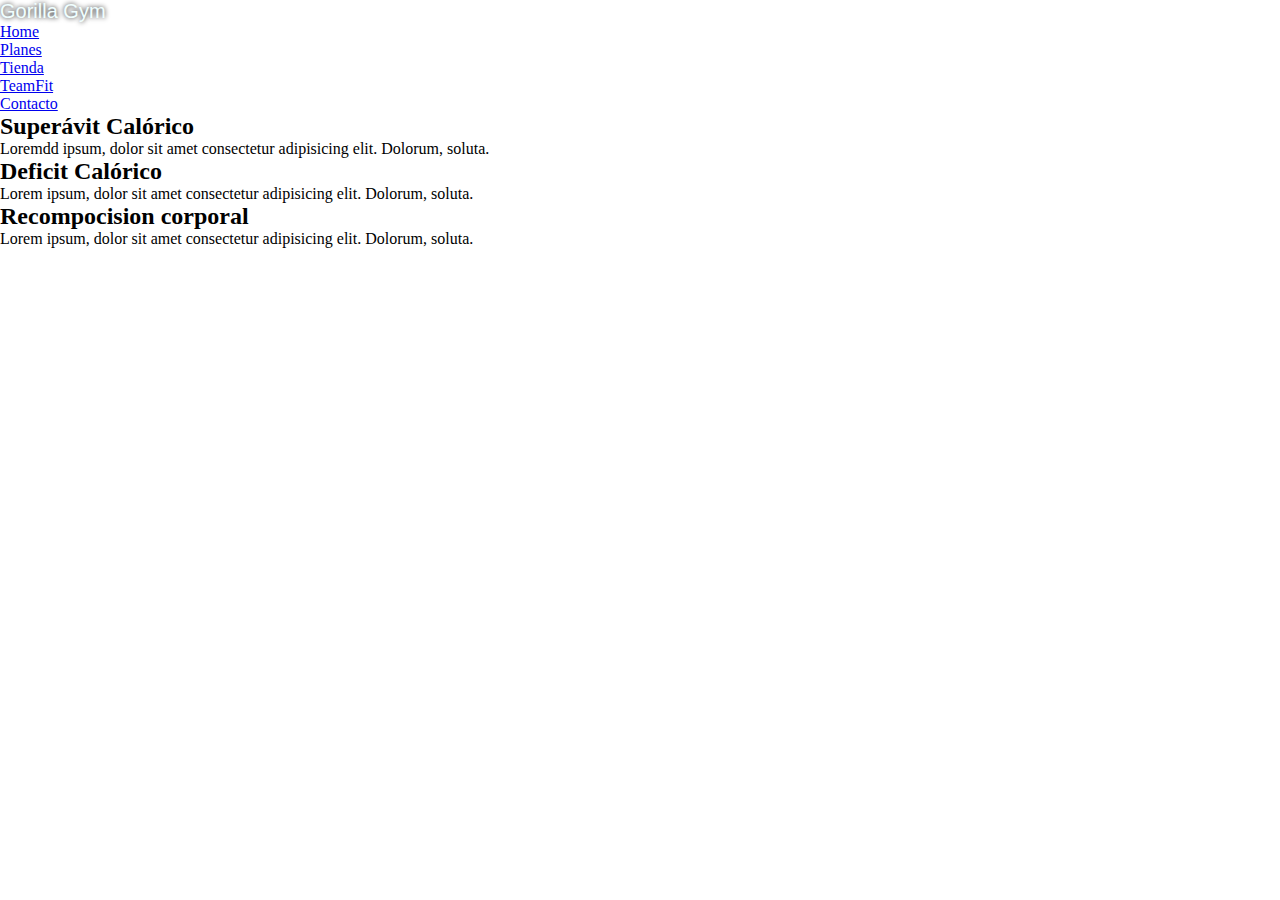
<file: Planes.html>
<!DOCTYPE html>
<html lang="es">

<head>
    <meta charset="UTF-8">
    <meta name="viewport" content="width=device-width, initial-scale=1.0">
    <link rel="stylesheet" href="https://cdnjs.cloudflare.com/ajax/libs/font-awesome/6.4.0/css/all.min.css" integrity="sha512-iecdLmaskl7CVkqkXNQ/ZH/XLlvWZOJyj7Yy7tcenmpD1ypASozpmT/E0iPtmFIB46ZmdtAc9eNBvH0H/ZpiBw==" crossorigin="anonymous" referrerpolicy="no-referrer" />
    <link rel="stylesheet" href="https://cdn.jsdelivr.net/npm/bootstrap@4.6.2/dist/css/bootstrap.min.css" integrity="sha384-xOolHFLEh07PJGoPkLv1IbcEPTNtaed2xpHsD9ESMhqIYd0nLMwNLD69Npy4HI+N" crossorigin="anonymous">
    
    
    <link rel="stylesheet" href="estilos.css">
    <title>Planes</title>

</head>

<body>
    <header>
        <div class="logo">Gorilla <span>Gym</span></div>
        <nav class="navbar">
            <ul>
                <li><a href="./index.html">Home</a></li>
                <li><a href="#">Planes</a></li>
                <li><a href="#">Tienda</a></li>
                <li><a href="#">TeamFit</a></li>
                <li><a href="contactos.html">Contacto</a></li>
            </ul>
        </nav>
    </header>
    
    
    
<div class="container">
    <div class="row"> 
        
        <div class="">
            <h2 >Superávit Calórico </h2>
            <p >Loremdd ipsum, dolor sit amet consectetur adipisicing elit. Dolorum, soluta.</p>
        </div>

        <div  class="" >
            <h2>Deficit Calórico </h2>
            <p>Lorem ipsum, dolor sit amet consectetur adipisicing elit. Dolorum, soluta.</p>
        </div>

        <div class="">
            <h2>Recompocision corporal </h2>
            <p>Lorem ipsum, dolor sit amet consectetur adipisicing elit. Dolorum, soluta.</p>
        </div>
                
    </div>
</div><br><br><br><br>








  <script src="https://cdn.jsdelivr.net/npm/jquery@3.5.1/dist/jquery.slim.min.js" integrity="sha384-DfXdz2htPH0lsSSs5nCTpuj/zy4C+OGpamoFVy38MVBnE+IbbVYUew+OrCXaRkfj" crossorigin="anonymous"></script>
<script src="https://cdn.jsdelivr.net/npm/popper.js@1.16.1/dist/umd/popper.min.js" integrity="sha384-9/reFTGAW83EW2RDu2S0VKaIzap3H66lZH81PoYlFhbGU+6BZp6G7niu735Sk7lN" crossorigin="anonymous"></script>
<script src="https://cdn.jsdelivr.net/npm/bootstrap@4.6.2/dist/js/bootstrap.min.js" integrity="sha384-+sLIOodYLS7CIrQpBjl+C7nPvqq+FbNUBDunl/OZv93DB7Ln/533i8e/mZXLi/P+" crossorigin="anonymous"></script>
</body>

</html>
</file>
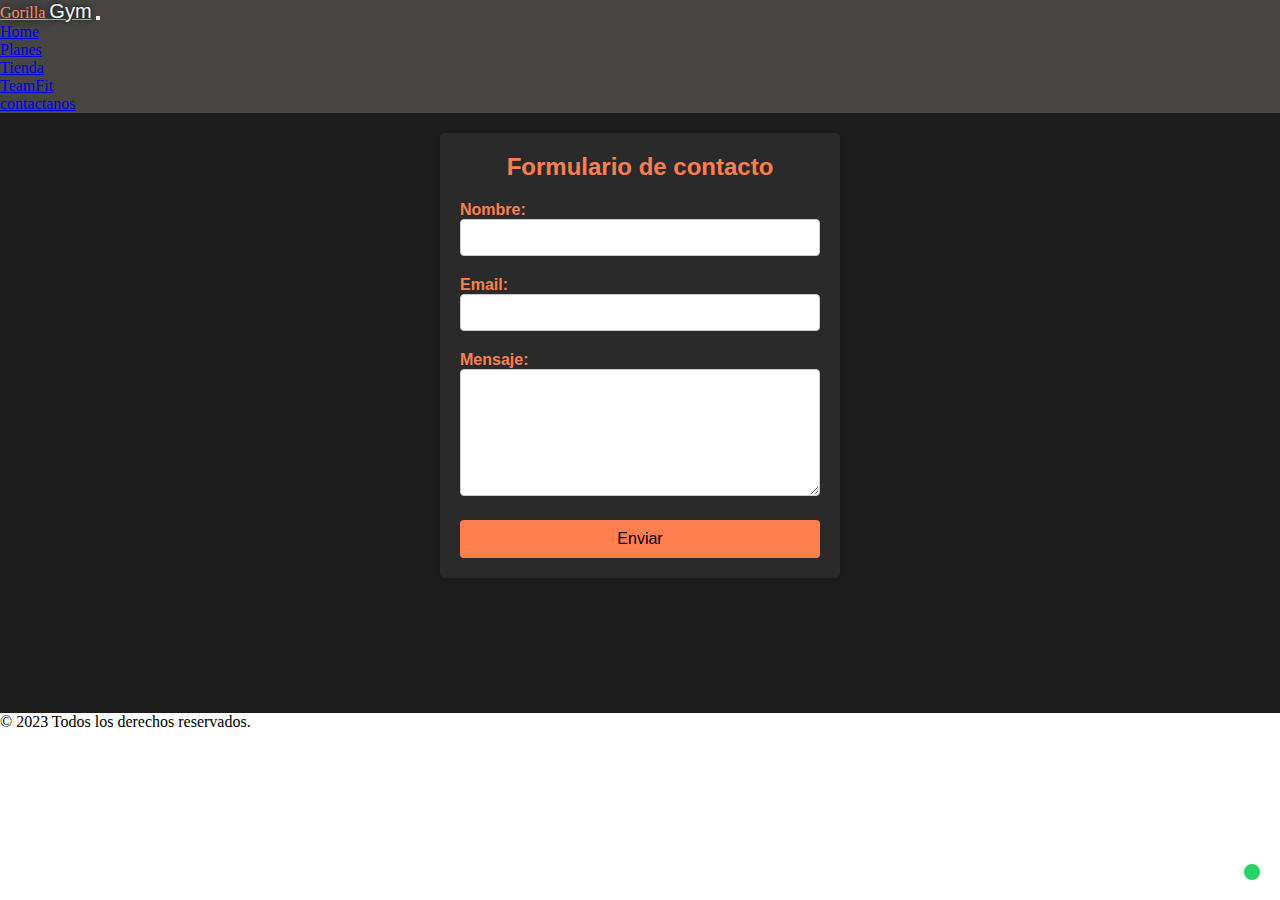
<file: pages/contactos.html>
<!DOCTYPE html>
<html lang="es">

<head>
  <meta charset="UTF-8" />
  <meta name="viewport" content="width=device-width, initial-scale=1.0" />
  <link rel="stylesheet" href="https://cdnjs.cloudflare.com/ajax/libs/font-awesome/6.4.0/css/all.min.css"
    integrity="sha512-iecdLmaskl7CVkqkXNQ/ZH/XLlvWZOJyj7Yy7tcenmpD1ypASozpmT/E0iPtmFIB46ZmdtAc9eNBvH0H/ZpiBw=="
    crossorigin="anonymous" referrerpolicy="no-referrer" />
    <link rel="stylesheet" href="https://cdnjs.cloudflare.com/ajax/libs/font-awesome/6.4.0/css/all.min.css" integrity="sha512-iecdLmaskl7CVkqkXNQ/ZH/XLlvWZOJyj7Yy7tcenmpD1ypASozpmT/E0iPtmFIB46ZmdtAc9eNBvH0H/ZpiBw==" crossorigin="anonymous" referrerpolicy="no-referrer" />
  <title>Contactanos</title>
  <link rel="stylesheet" href="https://cdn.jsdelivr.net/npm/bootstrap@4.6.2/dist/css/bootstrap.min.css" integrity="sha384-xOolHFLEh07PJGoPkLv1IbcEPTNtaed2xpHsD9ESMhqIYd0nLMwNLD69Npy4HI+N" crossorigin="anonymous">
  <link rel="stylesheet" href="..//estilos.css">
  <link rel="shortcut icon" href="../Media/Favicom.png" type="image/x-icon">
  <meta name="descripcion" content="puedes contactarno para adquirir tu plan aqui" >
</head>

<body>
  <header>
    <nav class=" navbar-w navbar navbar-expand-md  navbar-dark ">
       
        <a class="navbar-brand  " style="color: rgb(255, 140, 98); text-shadow: 0 0 10px rgb(3, 3, 3);" href="#">Gorilla <span class="logo">Gym</span></a>
      
        
        <button class="navbar-toggler" type="button" data-toggle="collapse" data-target="#collapsibleNavbar">
          <span class="navbar-toggler-icon"></span>
        </button>
      
        
        <div class=" minavbar collapse navbar-collapse" id="collapsibleNavbar">
          <ul class="navbar-nav">
            <li class="nav-item">
              <a class="nav-link" href="..//index.html">Home</a>
            </li>
            <li class="nav-item">
              <a class="nav-link" href="./planes.html">Planes</a>
            </li>
            <li class="nav-item">
              <a class="nav-link" href="./tienda.html">Tienda</a>
            </li>
            <li class="nav-item">
                <a class="nav-link" href="./teamfit.html">TeamFit</a>
              </li>
              <li class="nav-item">
                <a class="nav-link" href="#">contactanos</a>
              </li>
          </ul>
        </div>
      </nav>
</header>
  

<div class="contactosbody">
    <div class="container-c">
      <h2 style="text-align: center; margin-bottom: 20px; color: coral">
        Formulario de contacto
      </h2>
      <form>
        <div class="form-group-c">
          <label for="nombre">Nombre:</label>
          <input type="text" id="nombre" name="nombre" required />
        </div>
        <div class="form-group-c">
          <label for="email">Email:</label>
          <input type="email" id="email" name="email" required />
        </div>
        <div class="form-group-c">
          <label for="mensaje">Mensaje:</label>
          <textarea id="mensaje" name="mensaje" rows="7" required></textarea>
        </div>
        <button type="submit" class="btn-c">Enviar</button>
      </form>
    </div>
  </div>
  <a href="#" class="whatsapp-button">
    <i class="fa-brands fa-whatsapp"></i>
  </a>

  <footer class="footer">
    <div class="container">
      <div class="row">
        
        <div class="col-md-6 empre">
          <p>&copy; 2023 Todos los derechos reservados.</p>
        </div>
        <div class="col-md-6 empre">
          <ul class="list-inline text-md-end">
           
            <li class="list-inline-item"><a href="#"><i class="fa-brands fa-instagram"></i></a></li>

            <li class="list-inline-item">
              <a href="#">
              <i class="fa-brands fa-whatsapp"></i>
            </a>
          </li>

            <li class="list-inline-item "><a href="#" style="color: white;">Servicios</a></li>
            <li class="list-inline-item"><a href="#" style="color: white;">Contacto</a></li>
          </ul>
        </div>
      </div>
    </div>
  </footer>






  <script src="https://cdn.jsdelivr.net/npm/jquery@3.5.1/dist/jquery.slim.min.js" integrity="sha384-DfXdz2htPH0lsSSs5nCTpuj/zy4C+OGpamoFVy38MVBnE+IbbVYUew+OrCXaRkfj" crossorigin="anonymous"></script>
  <script src="https://cdn.jsdelivr.net/npm/popper.js@1.16.1/dist/umd/popper.min.js" integrity="sha384-9/reFTGAW83EW2RDu2S0VKaIzap3H66lZH81PoYlFhbGU+6BZp6G7niu735Sk7lN" crossorigin="anonymous"></script>
  <script src="https://cdn.jsdelivr.net/npm/bootstrap@4.6.2/dist/js/bootstrap.min.js" integrity="sha384-+sLIOodYLS7CIrQpBjl+C7nPvqq+FbNUBDunl/OZv93DB7Ln/533i8e/mZXLi/P+" crossorigin="anonymous"></script>


</body>

</html>
</file>
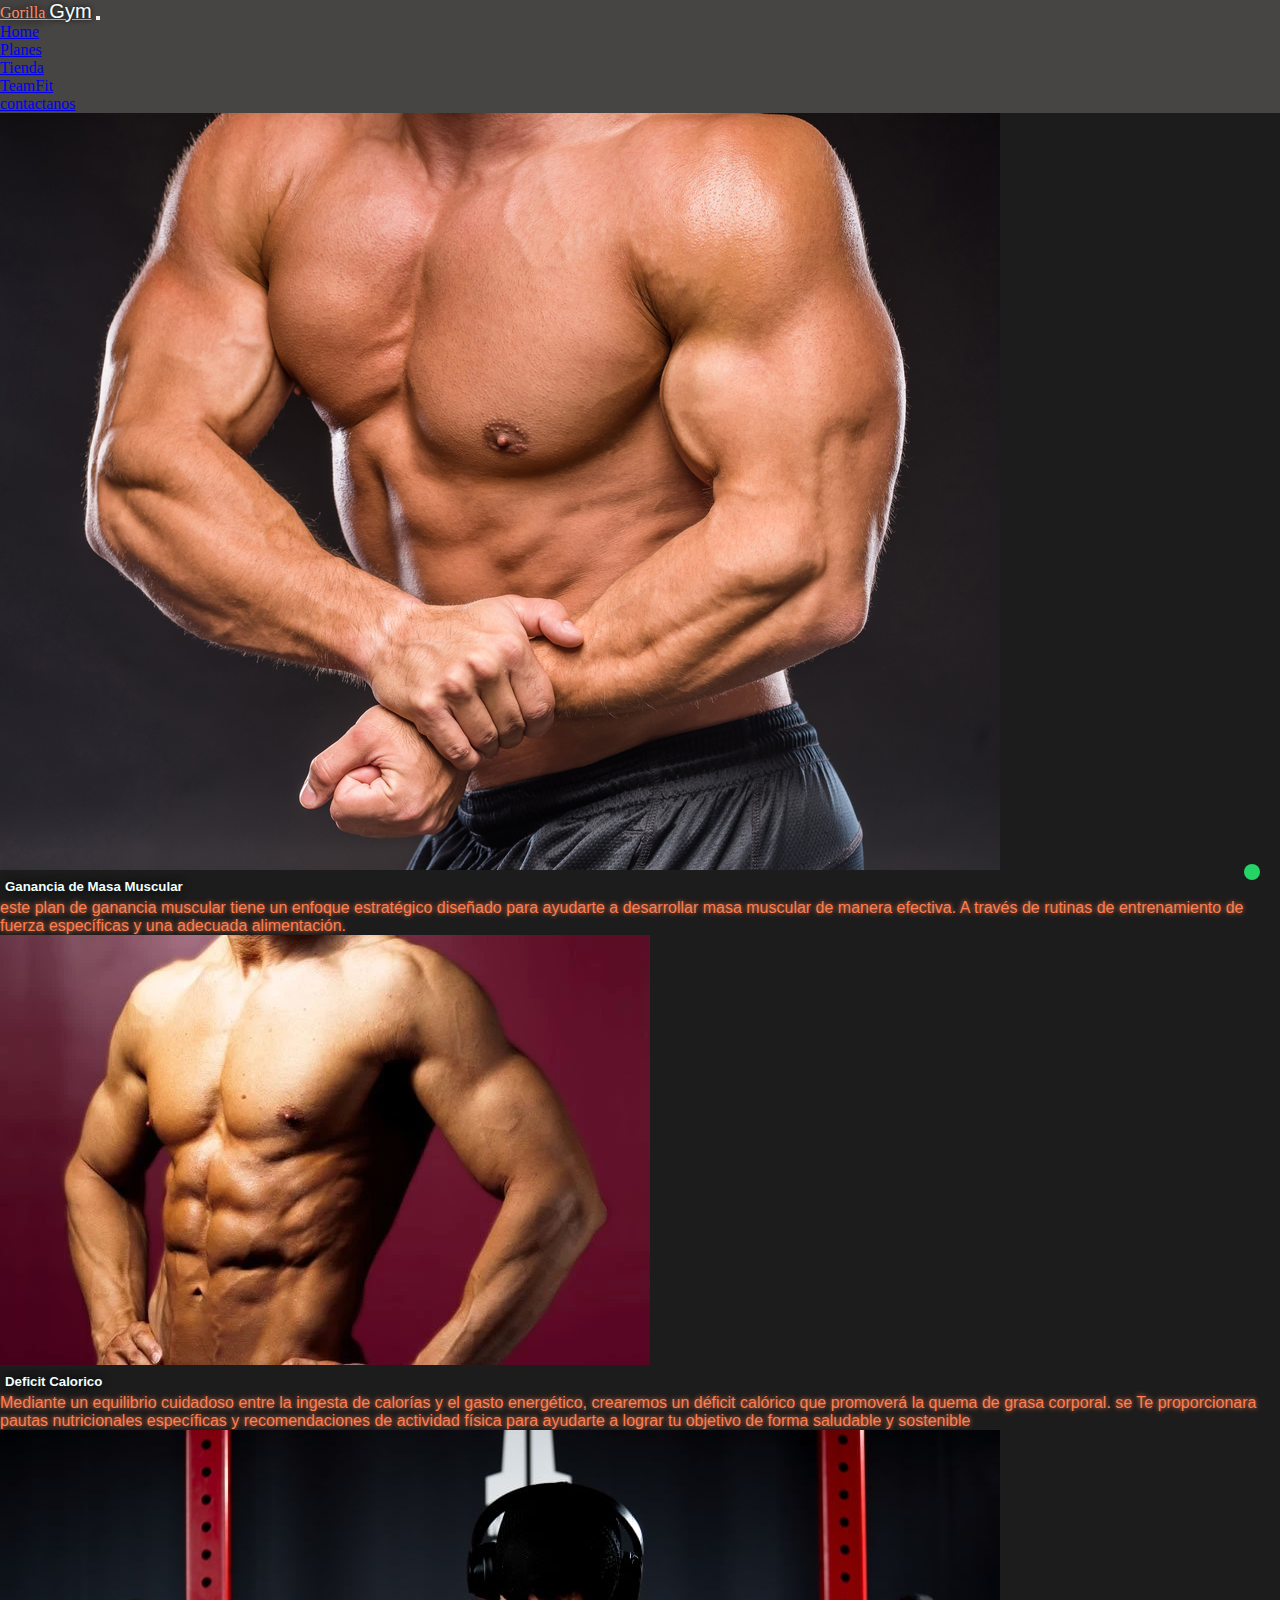
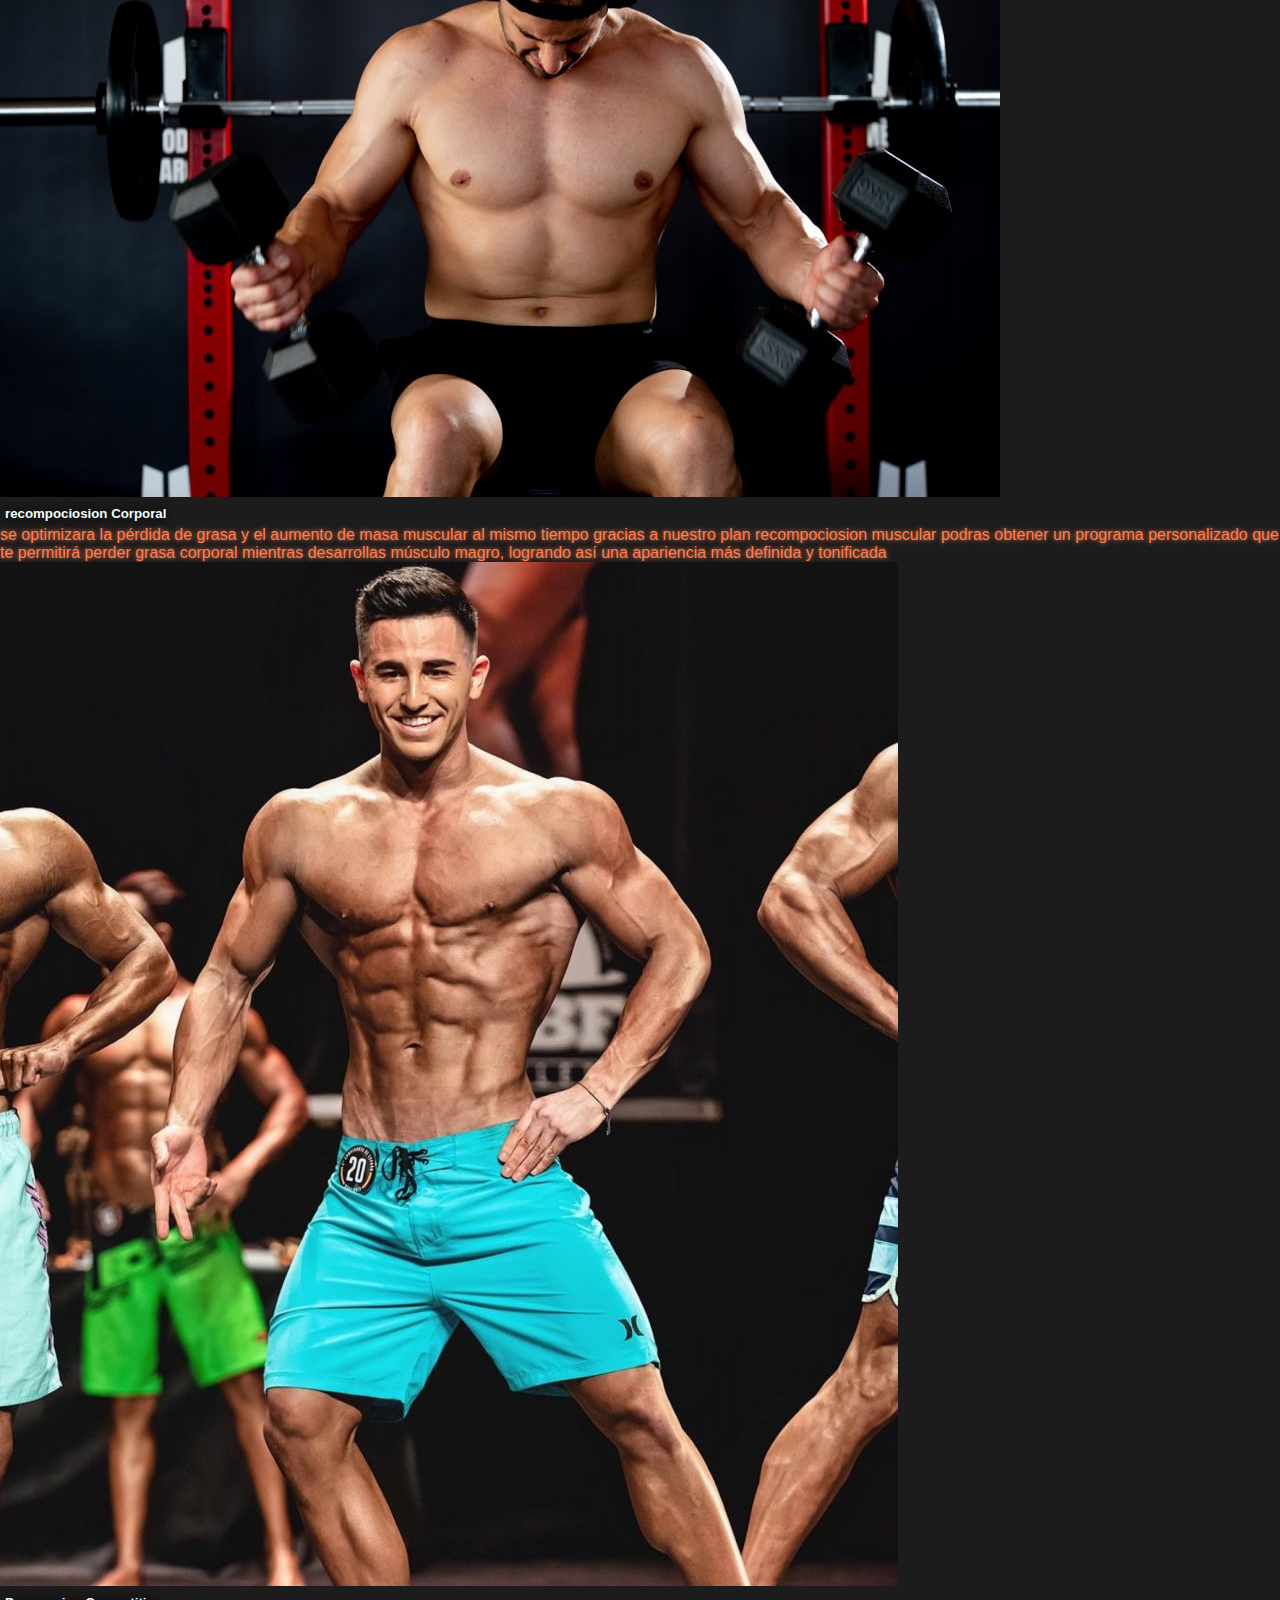
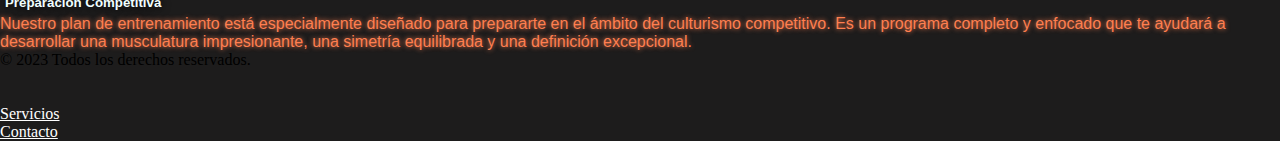
<file: pages/Planes.html>
<!DOCTYPE html>
<html lang="en">
<head>
    <meta charset="UTF-8">
    <meta name="viewport" content="width=device-width, initial-scale=1.0">
    <link rel="stylesheet" href="..//estilos.css">
    <link rel="stylesheet" href="https://cdn.jsdelivr.net/npm/bootstrap@4.6.2/dist/css/bootstrap.min.css" integrity="sha384-xOolHFLEh07PJGoPkLv1IbcEPTNtaed2xpHsD9ESMhqIYd0nLMwNLD69Npy4HI+N" crossorigin="anonymous">
    <link rel="stylesheet" href="https://cdnjs.cloudflare.com/ajax/libs/font-awesome/6.4.0/css/all.min.css" integrity="sha512-iecdLmaskl7CVkqkXNQ/ZH/XLlvWZOJyj7Yy7tcenmpD1ypASozpmT/E0iPtmFIB46ZmdtAc9eNBvH0H/ZpiBw==" crossorigin="anonymous" referrerpolicy="no-referrer" />
    <link rel="shortcut icon" href="../Media/Favicom.png" type="image/x-icon">

  <meta name="descricion" content="Planes diseñados para cada persona que adquiera el suyo,se lograra un gran cambio en tu vida ">
    
    <title>Los Mejores Planes Fit</title>
</head>
  


<body class="body-h" >
  <header>
    <nav class=" navbar-w navbar navbar-expand-md  navbar-dark ">
       
        <a class="navbar-brand  " style="color: rgb(255, 140, 98); text-shadow: 0 0 10px rgb(3, 3, 3);" href="#">Gorilla <span class="logo">Gym</span></a>
      
        
        <button class="navbar-toggler" type="button" data-toggle="collapse" data-target="#collapsibleNavbar">
          <span class="navbar-toggler-icon"></span>
        </button>
      
        
        <div class=" minavbar collapse navbar-collapse" id="collapsibleNavbar">
          <ul class="navbar-nav">
            <li class="nav-item">
              <a class="nav-link" href="..//index.html">Home</a>
            </li>
            <li class="nav-item">
              <a class="nav-link" href="#">Planes</a>
            </li>
            <li class="nav-item">
              <a class="nav-link" href="./Tienda.html">Tienda</a>
            </li>
            <li class="nav-item">
                <a class="nav-link " href="./teamfit.html">TeamFit</a>
              </li>
              <li class="nav-item">
                <a class="nav-link" href="..//pages/contactos.html">contactanos</a>
              </li>
          </ul>
        </div>
      </nav>
</header>
        
        
        <div class="  row row-cols-1 row-cols-md-2 container-fluid">
            <div class="col mb-4">
              <div class="card">
                <img src="../Media/masa.jpg" class="" alt="Plan Ganancia muscular">
                <div class="bodyplanes planes">
                  <h5 class="card-title subtitulos resalt">Ganancia de Masa Muscular</h5>
                  <p class="card-text texto">este plan de ganancia muscular tiene un enfoque estratégico diseñado para ayudarte a desarrollar masa muscular de manera efectiva. A través de rutinas de entrenamiento 
                    de fuerza específicas y una adecuada alimentación.</p>
                </div>
              </div>
            
            </div>
            
            <div class="col mb-4">
              <div class="card">
                <img src="../Media/defi.webp" class="card-img-top" alt="Planes Para deficit calorico">
                <div class="card-body planes ">
                  <h5 class="card-title subtitulos resalt">Deficit Calorico </h5>
                  <p class="card-text texto ">Mediante un equilibrio cuidadoso entre la ingesta de calorías y el gasto energético, 
                    crearemos un déficit calórico que promoverá la quema de grasa corporal. 
                     se Te proporcionara pautas nutricionales específicas y recomendaciones de actividad 
                    física para ayudarte a lograr tu objetivo de forma saludable y sostenible</p>
                </div>
              </div>
            </div>
            <div class="col mb-4">
              <div class="card">
                <img src="../Media/recom.jpg" class="card-img-top" alt="Planes para recomposicion corporal">
                <div class="card-body planes">
                  <h5 class="card-title subtitulos resalt">recompociosion Corporal</h5>
                  <p class="card-text texto  ">se optimizara la pérdida de grasa y el aumento de masa muscular al mismo tiempo gracias a nuestro plan
                    recompociosion muscular podras obtener un programa personalizado que te permitirá perder grasa corporal 
                    mientras desarrollas músculo magro, logrando así una apariencia más definida y 
                    tonificada</p>
                </div>
              </div>
            </div>
            <div class="col mb-4">
              <div class="card">
                <img src="../Media/paco-898x1024.jpeg" class="card-img-top" alt="planes para preparaciones competitivas">
                <div class="card-body planes ">
                  <h5 class=" subtitulos card-title resalt ">Preparacion Competitiva </h5>
                  <p class="card-text texto ">Nuestro plan de entrenamiento está especialmente diseñado para prepararte en el ámbito del culturismo competitivo. Es un programa completo y enfocado que te ayudará a desarrollar una musculatura impresionante, una simetría equilibrada y una definición excepcional.</p>
                </div>
              </div>
            </div>
          </div>

          <footer class="footer">
            <div class="container">
              <div class="row">
                
                <div class="col-md-6 empre">
                  <p>&copy; 2023 Todos los derechos reservados.</p>
                </div>
                <div class="col-md-6 empre">
                  <ul class="list-inline text-md-end">
                   
                    <li class="list-inline-item"><a href="#"><i class="fa-brands fa-instagram"></i></a></li>
      
                    <li class="list-inline-item">
                      <a href="#">
                      <i class="fa-brands fa-whatsapp"></i>
                    </a>
                  </li>
      
                    <li class="list-inline-item "><a href="#" style="color: white;">Servicios</a></li>
                    <li class="list-inline-item"><a href="./contactos.html" style="color: white;">Contacto</a></li>
                  </ul>
                </div>
              </div>
            </div>
          </footer>
          <a href="#" class="whatsapp-button">
            <i class="fa-brands fa-whatsapp"></i>







    <script src="https://cdn.jsdelivr.net/npm/jquery@3.5.1/dist/jquery.slim.min.js" integrity="sha384-DfXdz2htPH0lsSSs5nCTpuj/zy4C+OGpamoFVy38MVBnE+IbbVYUew+OrCXaRkfj" crossorigin="anonymous"></script>
<script src="https://cdn.jsdelivr.net/npm/popper.js@1.16.1/dist/umd/popper.min.js" integrity="sha384-9/reFTGAW83EW2RDu2S0VKaIzap3H66lZH81PoYlFhbGU+6BZp6G7niu735Sk7lN" crossorigin="anonymous"></script>
<script src="https://cdn.jsdelivr.net/npm/bootstrap@4.6.2/dist/js/bootstrap.min.js" integrity="sha384-+sLIOodYLS7CIrQpBjl+C7nPvqq+FbNUBDunl/OZv93DB7Ln/533i8e/mZXLi/P+" crossorigin="anonymous"></script>



</body>
</html>
</file>
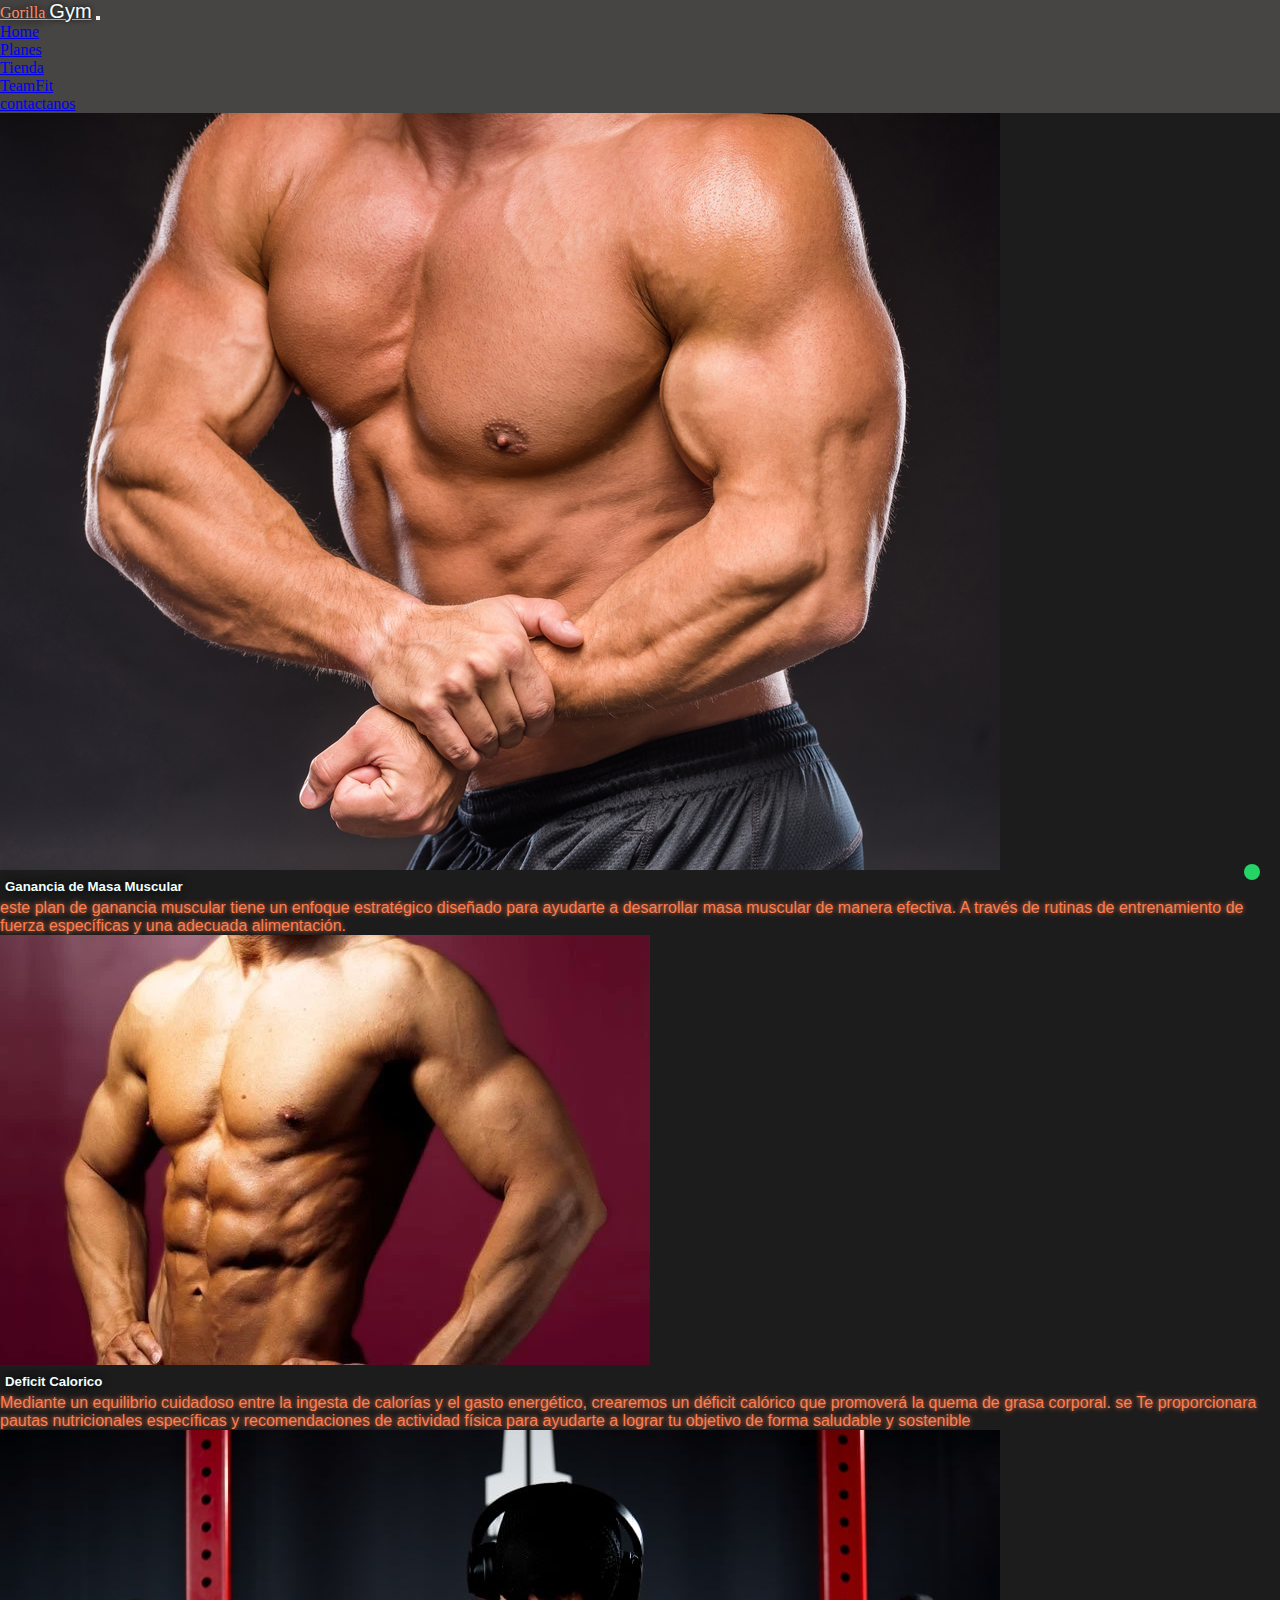
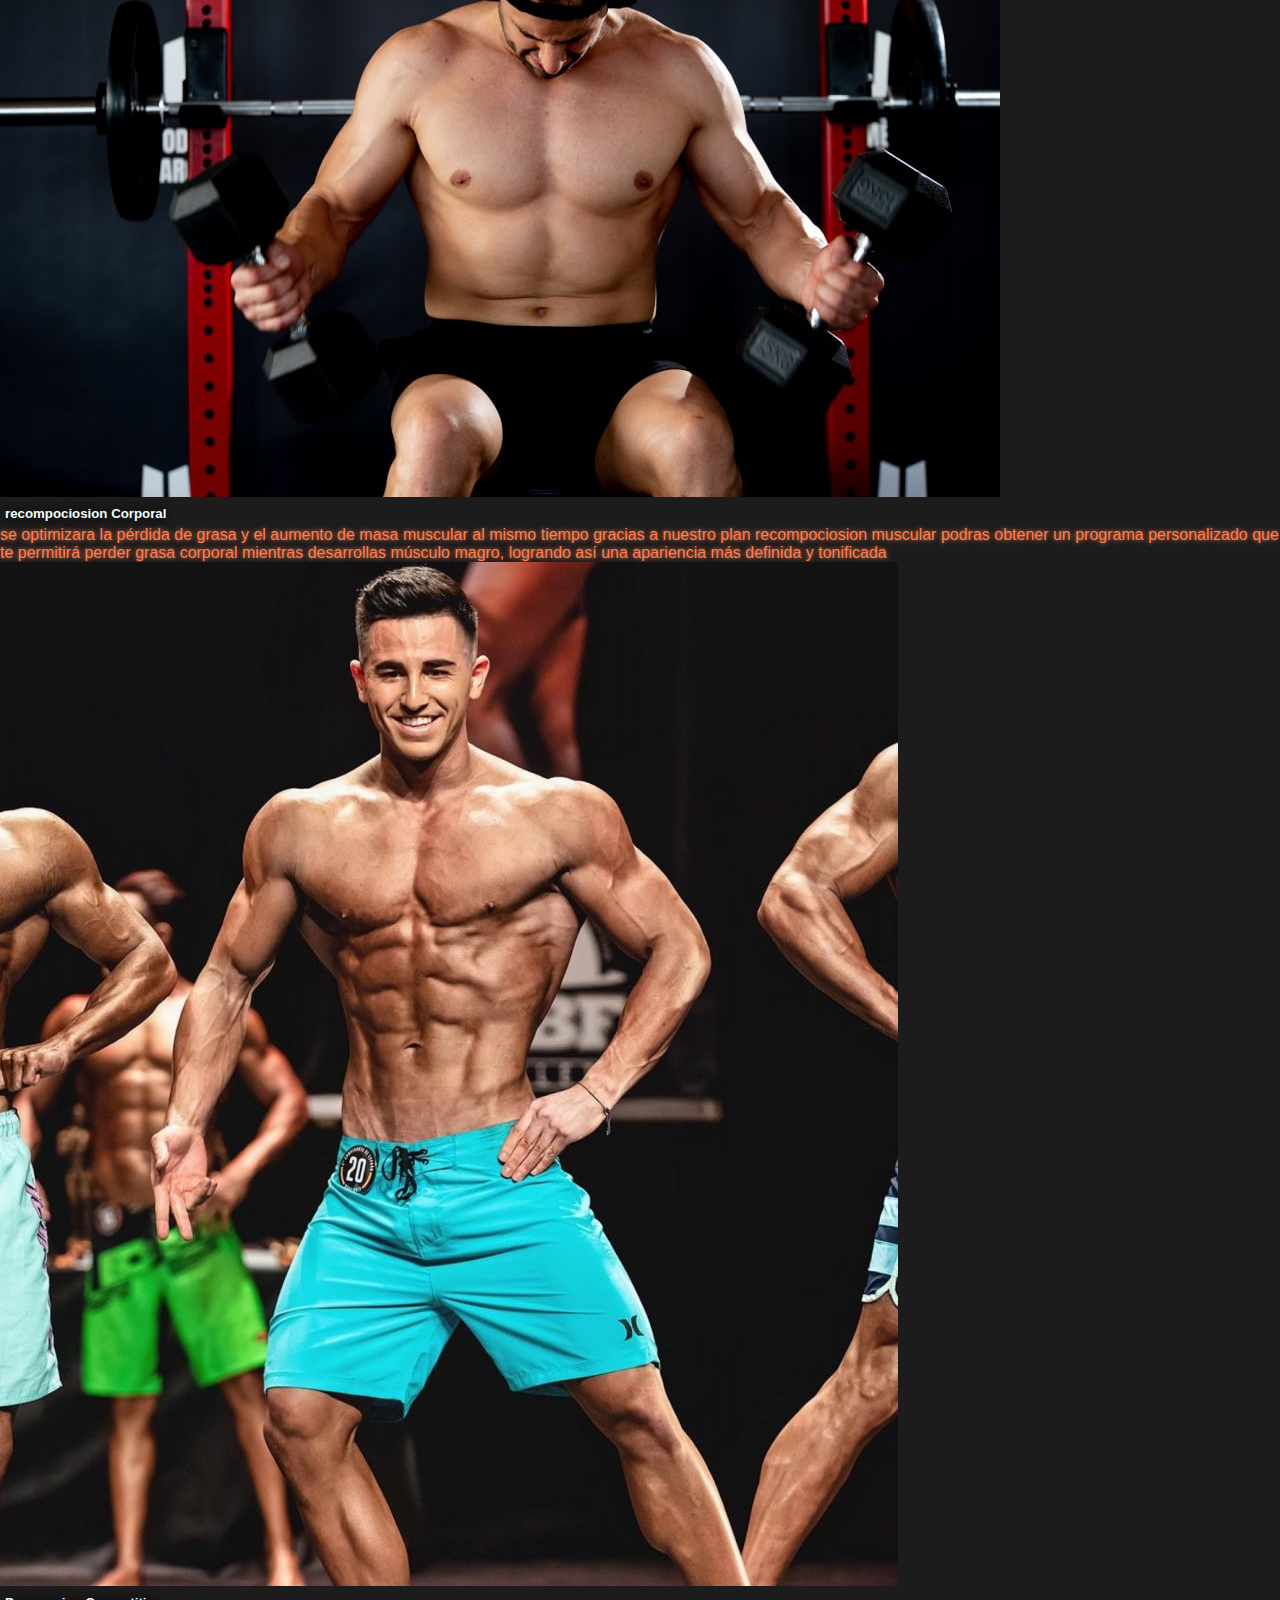
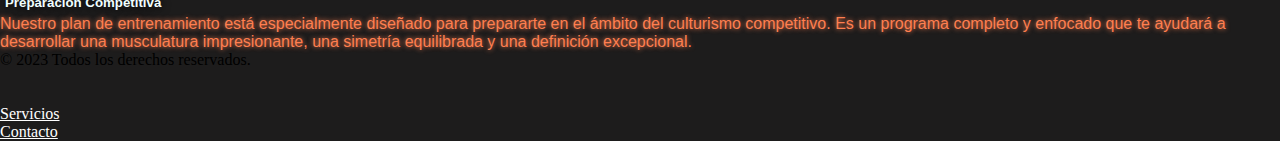
<file: pages/planes.html>
<!DOCTYPE html>
<html lang="en">
<head>
    <meta charset="UTF-8">
    <meta name="viewport" content="width=device-width, initial-scale=1.0">
    <link rel="stylesheet" href="..//estilos.css">
    <link rel="stylesheet" href="https://cdn.jsdelivr.net/npm/bootstrap@4.6.2/dist/css/bootstrap.min.css" integrity="sha384-xOolHFLEh07PJGoPkLv1IbcEPTNtaed2xpHsD9ESMhqIYd0nLMwNLD69Npy4HI+N" crossorigin="anonymous">
    <link rel="stylesheet" href="https://cdnjs.cloudflare.com/ajax/libs/font-awesome/6.4.0/css/all.min.css" integrity="sha512-iecdLmaskl7CVkqkXNQ/ZH/XLlvWZOJyj7Yy7tcenmpD1ypASozpmT/E0iPtmFIB46ZmdtAc9eNBvH0H/ZpiBw==" crossorigin="anonymous" referrerpolicy="no-referrer" />
    <link rel="shortcut icon" href="../Media/Favicom.png" type="image/x-icon">

  <meta name="descricion" content="Planes diseñados para cada persona que adquiera el suyo,se lograra un gran cambio en tu vida ">
    
    <title>Los Mejores Planes Fit</title>
</head>
  


<body class="body-h" >
  <header>
    <nav class=" navbar-w navbar navbar-expand-md  navbar-dark ">
       
        <a class="navbar-brand  " style="color: rgb(255, 140, 98); text-shadow: 0 0 10px rgb(3, 3, 3);" href="#">Gorilla <span class="logo">Gym</span></a>
      
        
        <button class="navbar-toggler" type="button" data-toggle="collapse" data-target="#collapsibleNavbar">
          <span class="navbar-toggler-icon"></span>
        </button>
      
        
        <div class=" minavbar collapse navbar-collapse" id="collapsibleNavbar">
          <ul class="navbar-nav">
            <li class="nav-item">
              <a class="nav-link" href="..//index.html">Home</a>
            </li>
            <li class="nav-item">
              <a class="nav-link" href="#">Planes</a>
            </li>
            <li class="nav-item">
              <a class="nav-link" href="./Tienda.html">Tienda</a>
            </li>
            <li class="nav-item">
                <a class="nav-link " href="./teamfit.html">TeamFit</a>
              </li>
              <li class="nav-item">
                <a class="nav-link" href="..//pages/contactos.html">contactanos</a>
              </li>
          </ul>
        </div>
      </nav>
</header>
        
        
        <div class="  row row-cols-1 row-cols-md-2 container-fluid">
            <div class="col mb-4">
              <div class="card">
                <img src="../Media/masa.jpg" class="" alt="Plan Ganancia muscular">
                <div class="bodyplanes planes">
                  <h5 class="card-title subtitulos resalt">Ganancia de Masa Muscular</h5>
                  <p class="card-text texto">este plan de ganancia muscular tiene un enfoque estratégico diseñado para ayudarte a desarrollar masa muscular de manera efectiva. A través de rutinas de entrenamiento 
                    de fuerza específicas y una adecuada alimentación.</p>
                </div>
              </div>
            
            </div>
            
            <div class="col mb-4">
              <div class="card">
                <img src="../Media/defi.webp" class="card-img-top" alt="Planes Para deficit calorico">
                <div class="card-body planes ">
                  <h5 class="card-title subtitulos resalt">Deficit Calorico </h5>
                  <p class="card-text texto ">Mediante un equilibrio cuidadoso entre la ingesta de calorías y el gasto energético, 
                    crearemos un déficit calórico que promoverá la quema de grasa corporal. 
                     se Te proporcionara pautas nutricionales específicas y recomendaciones de actividad 
                    física para ayudarte a lograr tu objetivo de forma saludable y sostenible</p>
                </div>
              </div>
            </div>
            <div class="col mb-4">
              <div class="card">
                <img src="../Media/recom.jpg" class="card-img-top" alt="Planes para recomposicion corporal">
                <div class="card-body planes">
                  <h5 class="card-title subtitulos resalt">recompociosion Corporal</h5>
                  <p class="card-text texto  ">se optimizara la pérdida de grasa y el aumento de masa muscular al mismo tiempo gracias a nuestro plan
                    recompociosion muscular podras obtener un programa personalizado que te permitirá perder grasa corporal 
                    mientras desarrollas músculo magro, logrando así una apariencia más definida y 
                    tonificada</p>
                </div>
              </div>
            </div>
            <div class="col mb-4">
              <div class="card">
                <img src="../Media/paco-898x1024.jpeg" class="card-img-top" alt="planes para preparaciones competitivas">
                <div class="card-body planes ">
                  <h5 class=" subtitulos card-title resalt ">Preparacion Competitiva </h5>
                  <p class="card-text texto ">Nuestro plan de entrenamiento está especialmente diseñado para prepararte en el ámbito del culturismo competitivo. Es un programa completo y enfocado que te ayudará a desarrollar una musculatura impresionante, una simetría equilibrada y una definición excepcional.</p>
                </div>
              </div>
            </div>
          </div>

          <footer class="footer">
            <div class="container">
              <div class="row">
                
                <div class="col-md-6 empre">
                  <p>&copy; 2023 Todos los derechos reservados.</p>
                </div>
                <div class="col-md-6 empre">
                  <ul class="list-inline text-md-end">
                   
                    <li class="list-inline-item"><a href="#"><i class="fa-brands fa-instagram"></i></a></li>
      
                    <li class="list-inline-item">
                      <a href="#">
                      <i class="fa-brands fa-whatsapp"></i>
                    </a>
                  </li>
      
                    <li class="list-inline-item "><a href="#" style="color: white;">Servicios</a></li>
                    <li class="list-inline-item"><a href="./contactos.html" style="color: white;">Contacto</a></li>
                  </ul>
                </div>
              </div>
            </div>
          </footer>
          <a href="#" class="whatsapp-button">
            <i class="fa-brands fa-whatsapp"></i>







    <script src="https://cdn.jsdelivr.net/npm/jquery@3.5.1/dist/jquery.slim.min.js" integrity="sha384-DfXdz2htPH0lsSSs5nCTpuj/zy4C+OGpamoFVy38MVBnE+IbbVYUew+OrCXaRkfj" crossorigin="anonymous"></script>
<script src="https://cdn.jsdelivr.net/npm/popper.js@1.16.1/dist/umd/popper.min.js" integrity="sha384-9/reFTGAW83EW2RDu2S0VKaIzap3H66lZH81PoYlFhbGU+6BZp6G7niu735Sk7lN" crossorigin="anonymous"></script>
<script src="https://cdn.jsdelivr.net/npm/bootstrap@4.6.2/dist/js/bootstrap.min.js" integrity="sha384-+sLIOodYLS7CIrQpBjl+C7nPvqq+FbNUBDunl/OZv93DB7Ln/533i8e/mZXLi/P+" crossorigin="anonymous"></script>



</body>
</html>
</file>
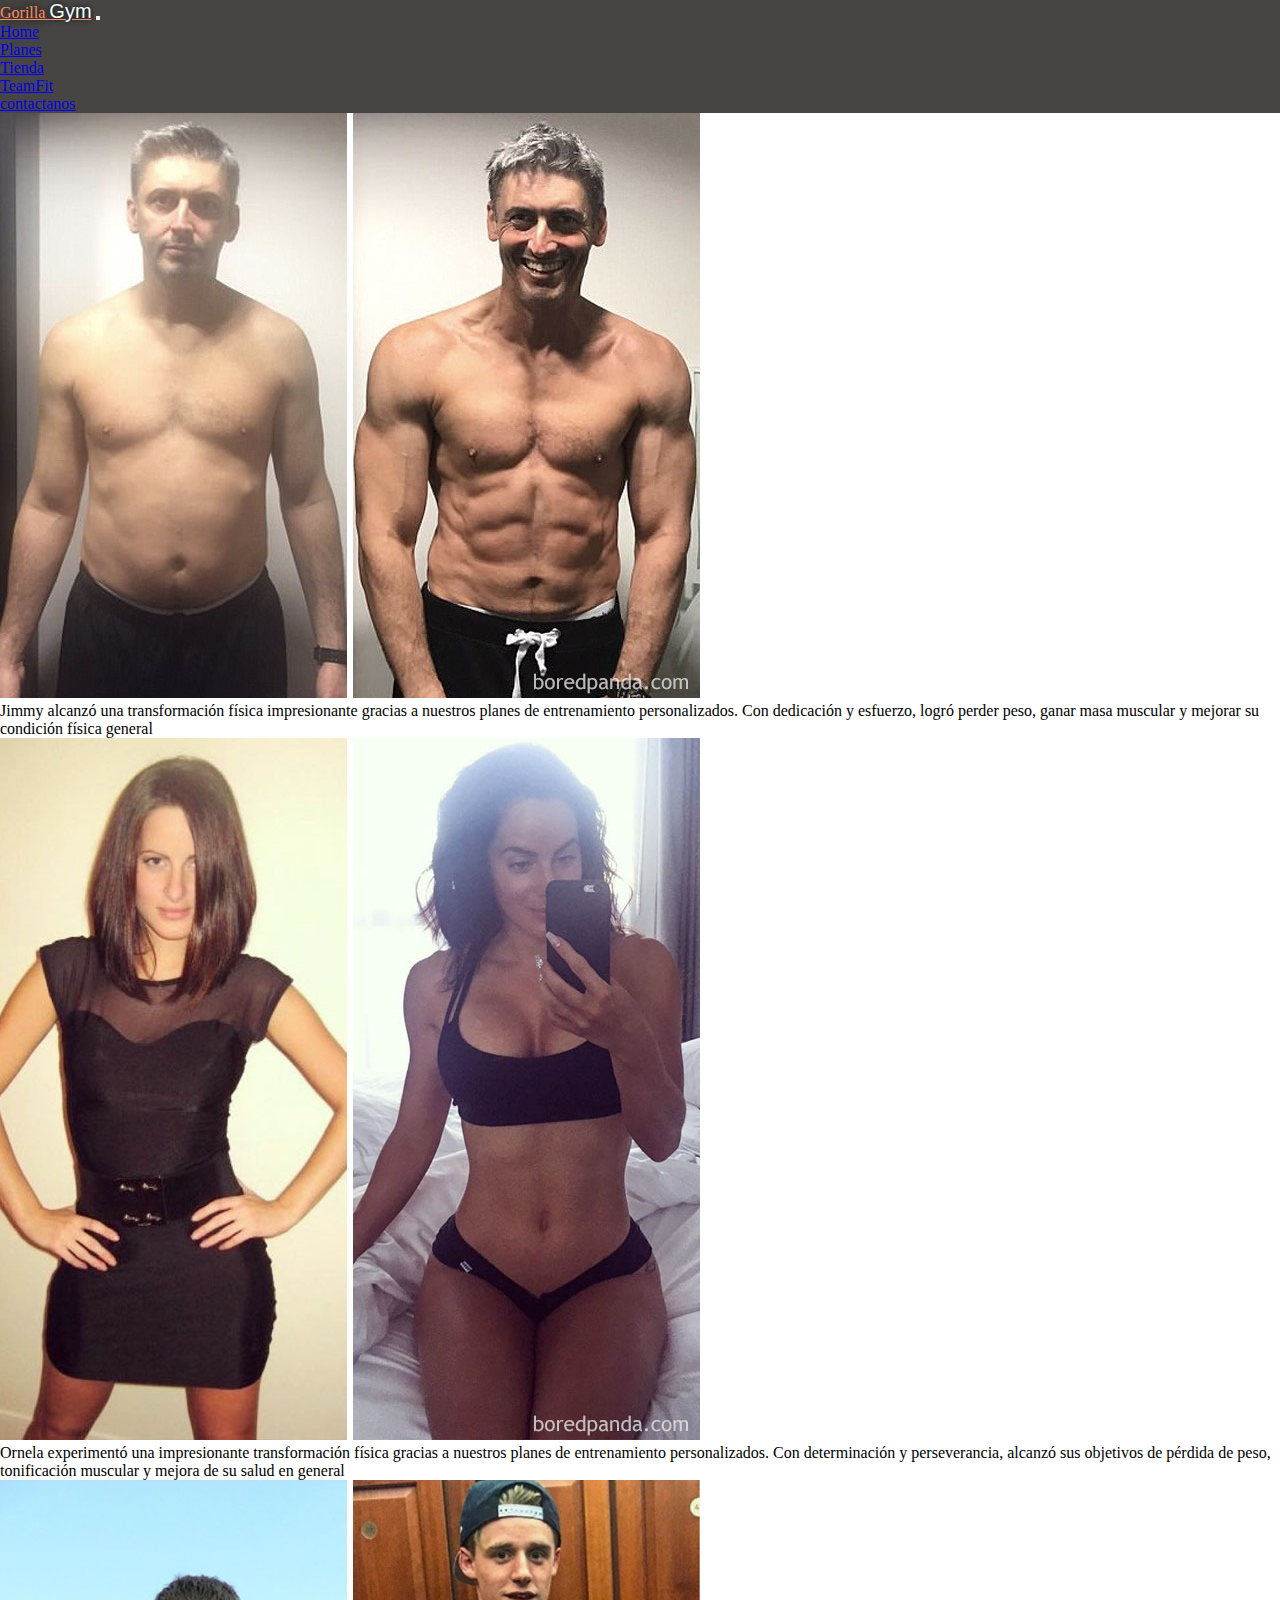
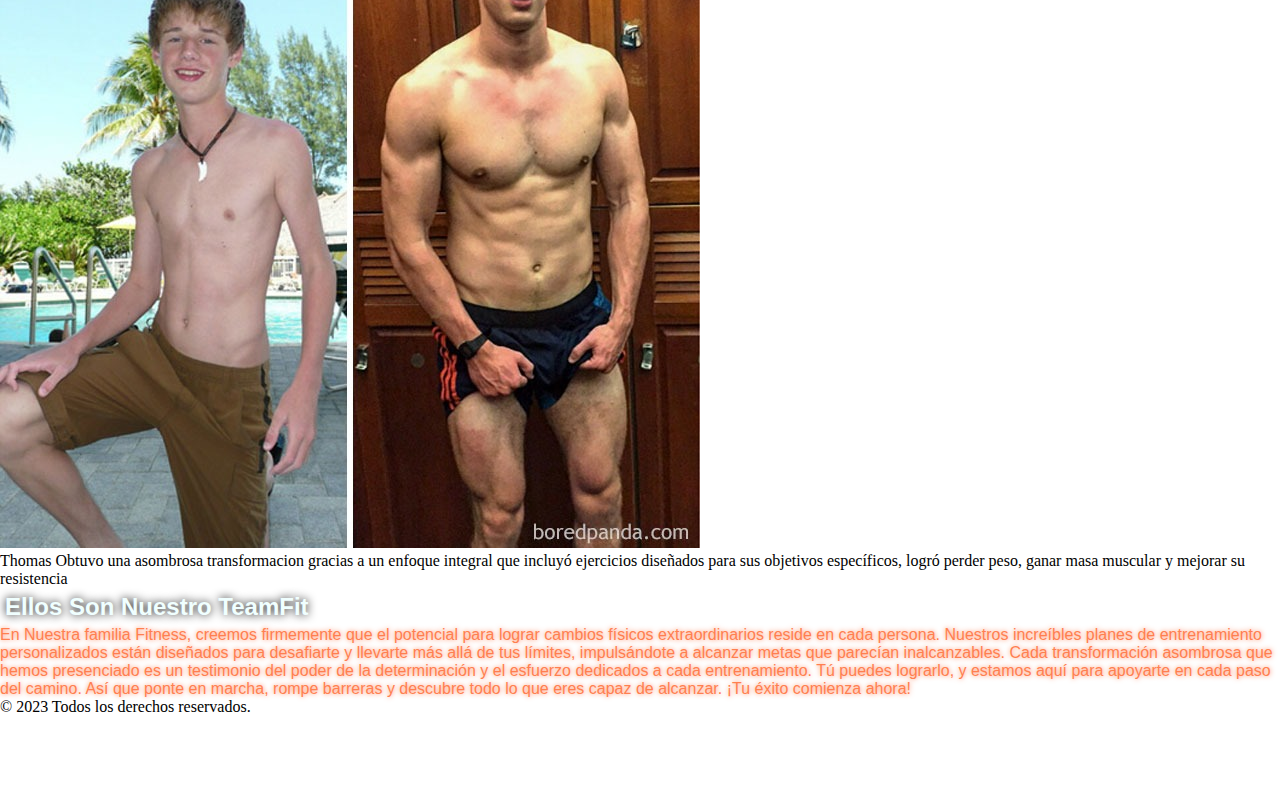
<file: pages/teamfit.html>
<!DOCTYPE html>
<html lang="es">
<head>
  <link rel="stylesheet" href="https://cdnjs.cloudflare.com/ajax/libs/font-awesome/6.4.0/css/all.min.css" integrity="sha512-iecdLmaskl7CVkqkXNQ/ZH/XLlvWZOJyj7Yy7tcenmpD1ypASozpmT/E0iPtmFIB46ZmdtAc9eNBvH0H/ZpiBw==" crossorigin="anonymous" referrerpolicy="no-referrer" />
    <meta charset="UTF-8">
    <meta name="viewport" content="width=device-width, initial-scale=1.0">
    <link rel="stylesheet" href="https://cdn.jsdelivr.net/npm/bootstrap@4.6.2/dist/css/bootstrap.min.css" integrity="sha384-xOolHFLEh07PJGoPkLv1IbcEPTNtaed2xpHsD9ESMhqIYd0nLMwNLD69Npy4HI+N" crossorigin="anonymous">
   <link rel="stylesheet" href="../estilos.css">
    <title>Cambios Fisicos Geniales</title>
    <link rel="shortcut icon" href="../Media/Favicom.png" type="image/x-icon">
    <meta name="descripcion" content="Cambios asombrosos gracias a los planes de GorillaGym">
</head>
<body >

  <header>
    <nav class="navbar-w navbar navbar-expand-md navbar-dark">
      <a
        class="navbar-brand"
        style="color: rgb(255, 140, 98); text-shadow: 0 0 10px rgb(3, 3, 3)"
        href="#"
        >Gorilla <span class="logo">Gym</span></a
      >

      <button
        class="navbar-toggler"
        type="button"
        data-toggle="collapse"
        data-target="#collapsibleNavbar"
      >
        <span class="navbar-toggler-icon"></span>
      </button>

      <div class="minavbar collapse navbar-collapse" id="collapsibleNavbar">
        <ul class="navbar-nav">
          <li class="nav-item active">
            <a class="nav-link" href="../index.html">Home</a>
          </li>
          <li class="nav-item ">
            <a class="nav-link" href="./planes.html">Planes</a>
          </li>
          <li class="nav-item">
            <a class="nav-link" href="./Tienda.html">Tienda</a>
          </li>
          <li class="nav-item">
            <a class="nav-link " href="./teamfit.html">TeamFit</a>
          </li>
          <li class="nav-item">
            <a class="nav-link" href="./contactos.html">contactanos</a>
          </li>
        </ul>
      </div>
    </nav>
  </header>

    
    
    
    

    <div class="gallery">
     
        
    <div class="image">
            <img src="../Media/sev2.jpg" alt="cambio fisico de Jimmy ">
            <div class="overlay">Jimmy alcanzó una transformación física impresionante gracias a nuestros planes de entrenamiento personalizados. Con dedicación y esfuerzo, logró perder peso, ganar masa muscular y mejorar su condición física general</div>
        
        </div>

        <div class="image">
            <img src="../Media/sev3.jpg" alt="Cambio fisico De ornela">
            <div class="overlay">Ornela experimentó una impresionante transformación física gracias a nuestros planes de entrenamiento personalizados. Con determinación y perseverancia, alcanzó sus objetivos de pérdida de peso, tonificación muscular y mejora de su salud en general</div>
        </div>
        <div class="image">
            <img src="../Media/sev4.jpg" alt="Cambio fisico de Thomas">
            <div class="overlay"> Thomas Obtuvo una asombrosa transformacion gracias a un enfoque integral que incluyó ejercicios diseñados para sus objetivos específicos, logró perder peso, ganar masa muscular y mejorar su resistencia</div>
        
        
        
        </div>
    </div>



        <div class="descripcion">
            <h2 class="subtitulos resalt">Ellos Son Nuestro TeamFit</h2>
        
            <p class="texto ">En Nuestra familia Fitness, creemos firmemente que el potencial para lograr cambios físicos extraordinarios reside en cada persona. Nuestros increíbles planes de entrenamiento personalizados están diseñados para desafiarte y llevarte más allá de tus límites, impulsándote a alcanzar metas que parecían inalcanzables. Cada transformación asombrosa que hemos presenciado es un testimonio del poder de la determinación y el esfuerzo dedicados a cada entrenamiento. Tú puedes lograrlo, y estamos aquí para apoyarte en cada paso del camino. Así que ponte en marcha, rompe barreras y descubre todo lo que eres capaz de alcanzar. ¡Tu éxito comienza ahora!</p>
            
        </div>


        <footer class="footer">
          <div class="container">
            <div class="row">
              
              <div class="col-md-6 empre">
                <p>&copy; 2023 Todos los derechos reservados.</p>
              </div>
              <div class="col-md-6 empre">
                <ul class="list-inline text-md-end">
                 
                  <li class="list-inline-item"><a href="#"><i class="fa-brands fa-instagram"></i></a></li>
    
                  <li class="list-inline-item">
                    <a href="#">
                    <i class="fa-brands fa-whatsapp"></i>
                  </a>
                </li>
    
                  <li class="list-inline-item "><a href="#" style="color: white;">Servicios</a></li>
                  <li class="list-inline-item"><a href="./contactos.html" style="color: white;">Contacto</a></li>
                </ul>
              </div>
            </div>
          </div>
        </footer>
    

        
   
    
    
   




    














    <script src="https://cdn.jsdelivr.net/npm/jquery@3.5.1/dist/jquery.slim.min.js" integrity="sha384-DfXdz2htPH0lsSSs5nCTpuj/zy4C+OGpamoFVy38MVBnE+IbbVYUew+OrCXaRkfj" crossorigin="anonymous"></script>
<script src="https://cdn.jsdelivr.net/npm/popper.js@1.16.1/dist/umd/popper.min.js" integrity="sha384-9/reFTGAW83EW2RDu2S0VKaIzap3H66lZH81PoYlFhbGU+6BZp6G7niu735Sk7lN" crossorigin="anonymous"></script>
<script src="https://cdn.jsdelivr.net/npm/bootstrap@4.6.2/dist/js/bootstrap.min.js" integrity="sha384-+sLIOodYLS7CIrQpBjl+C7nPvqq+FbNUBDunl/OZv93DB7Ln/533i8e/mZXLi/P+" crossorigin="anonymous"></script>
</body>
</html>
</file>
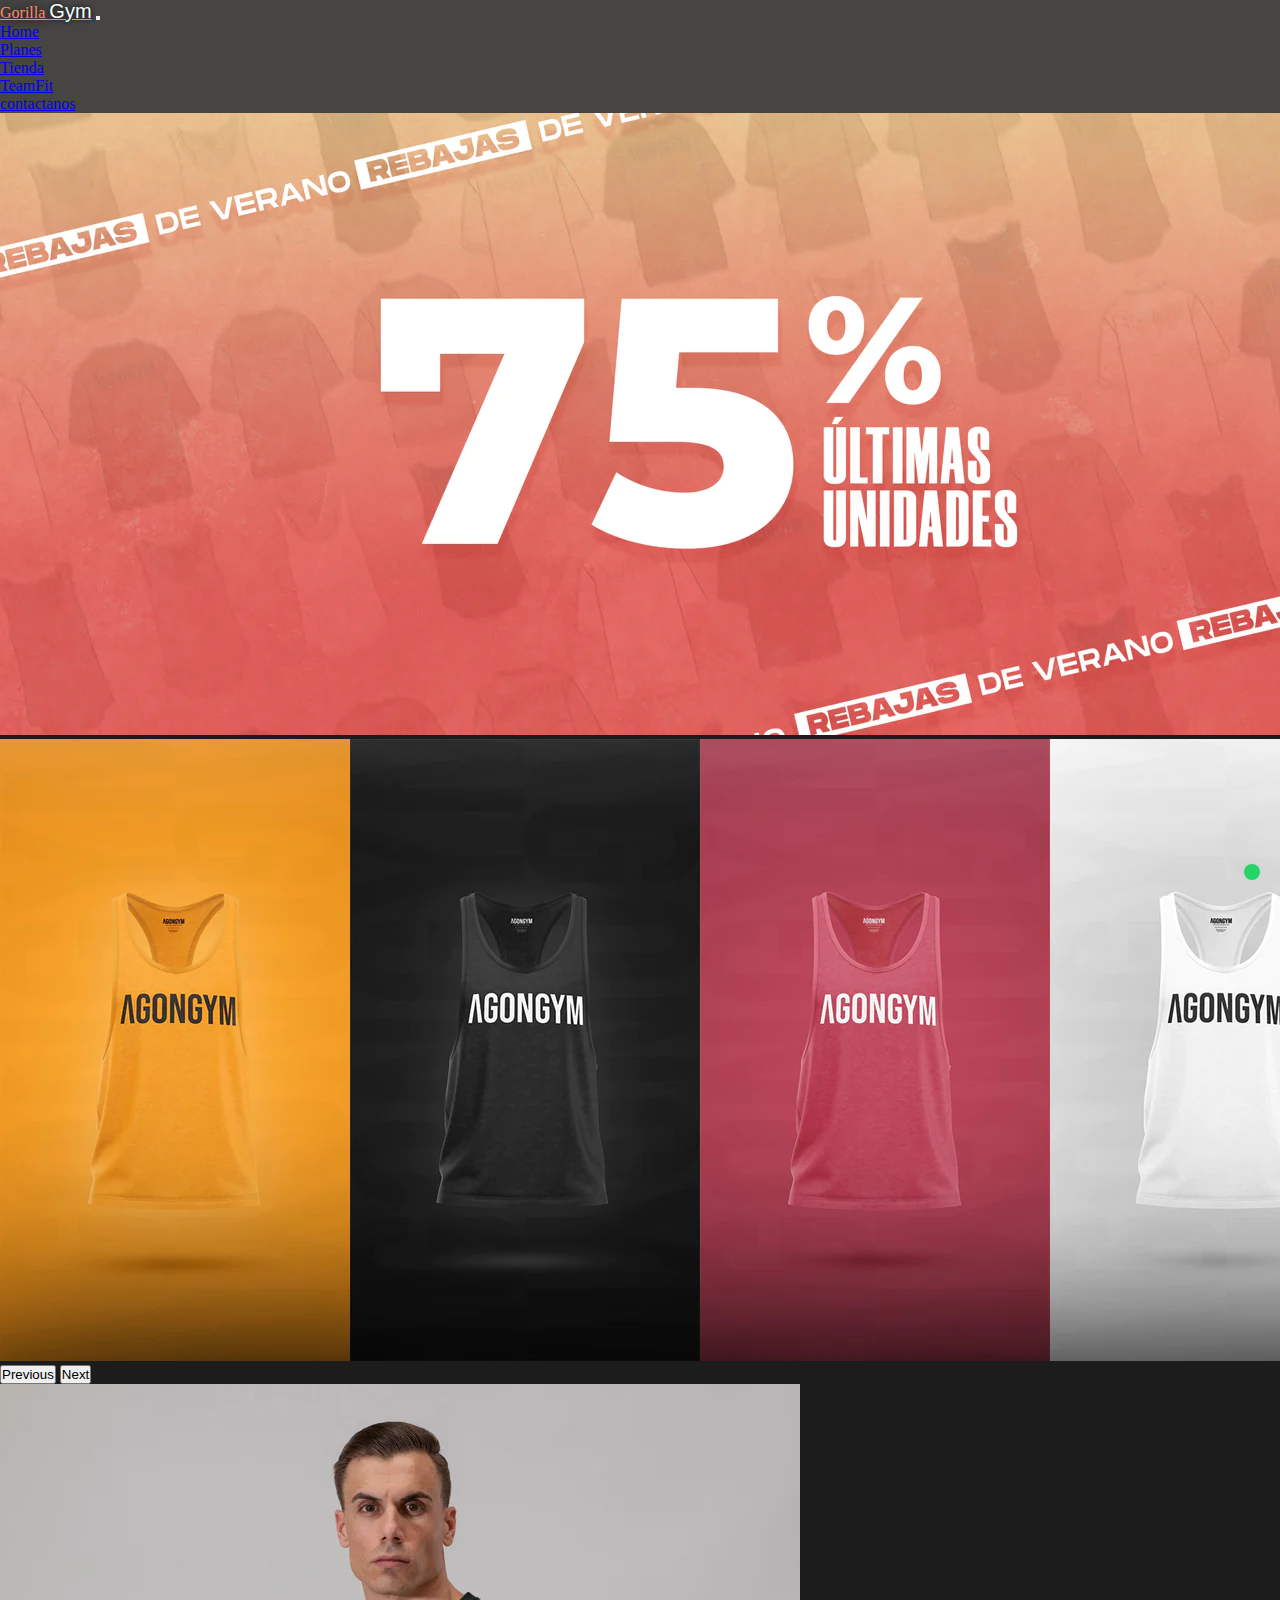
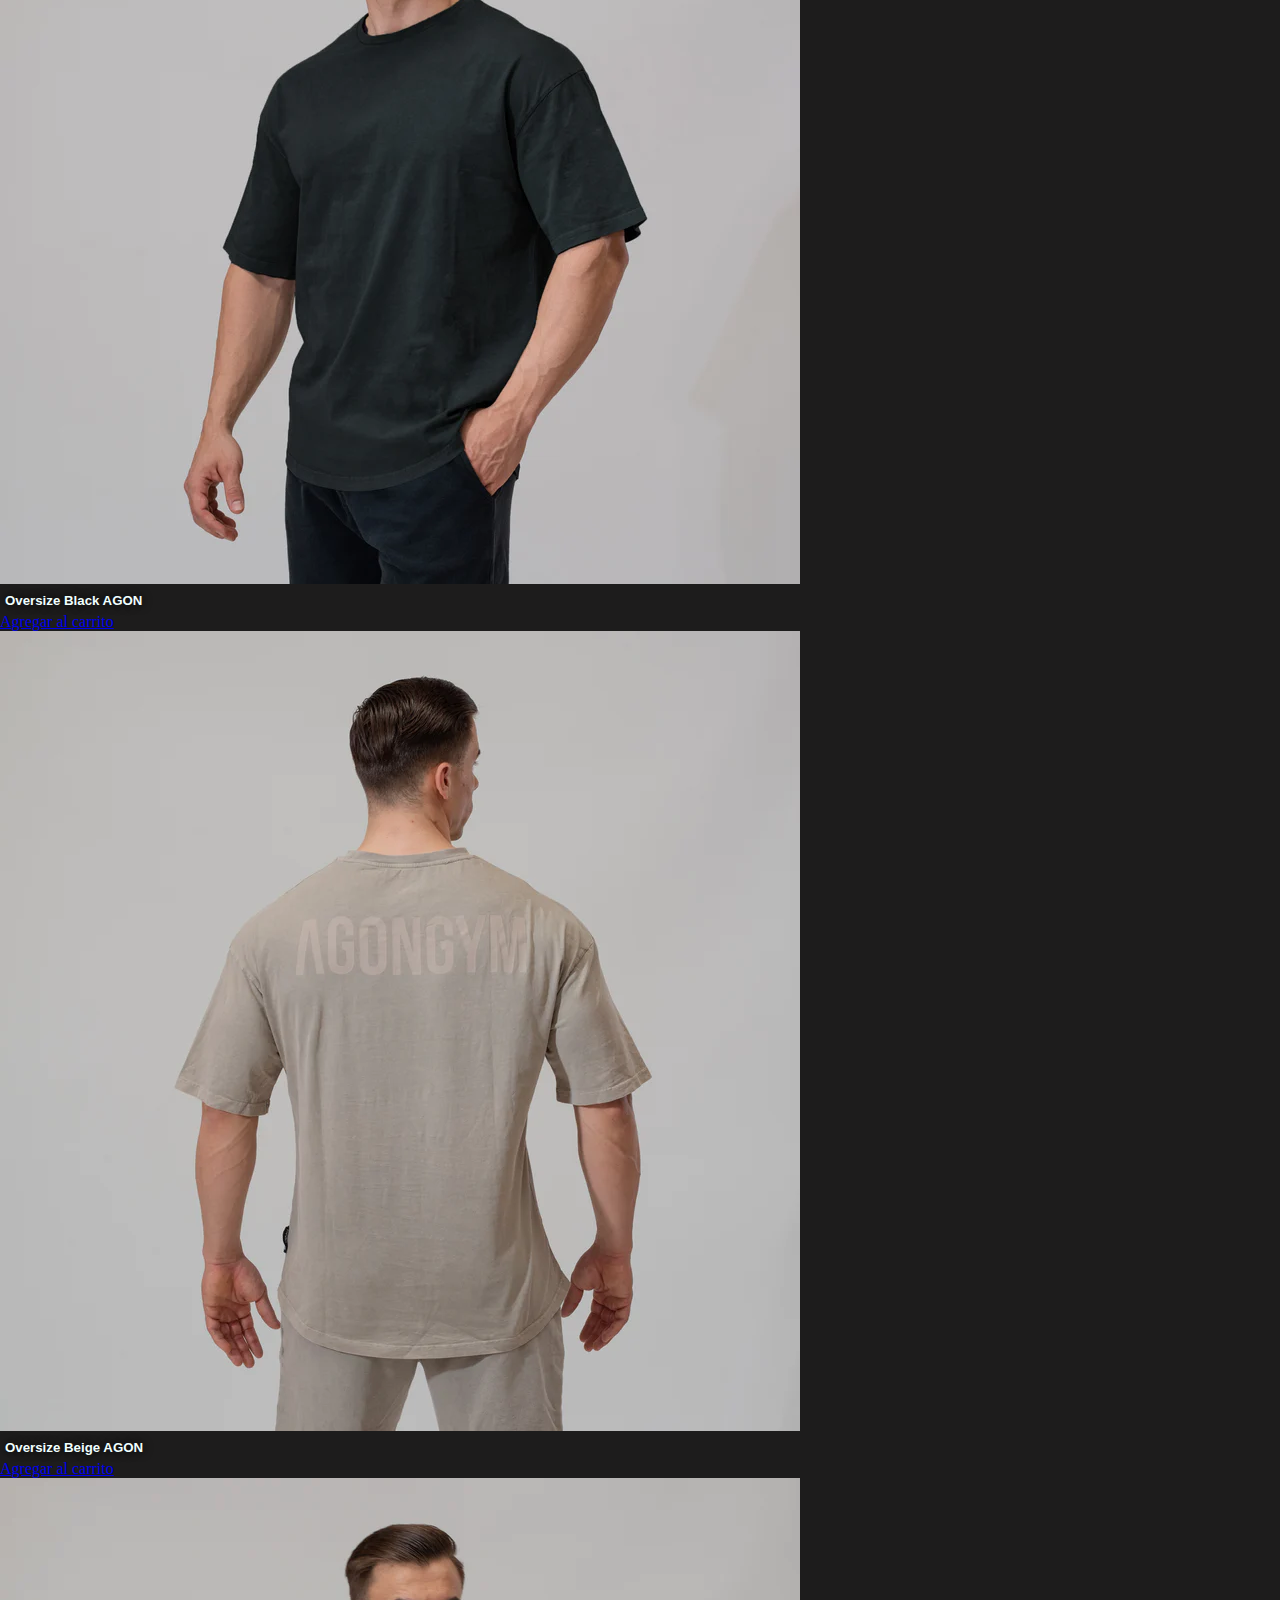
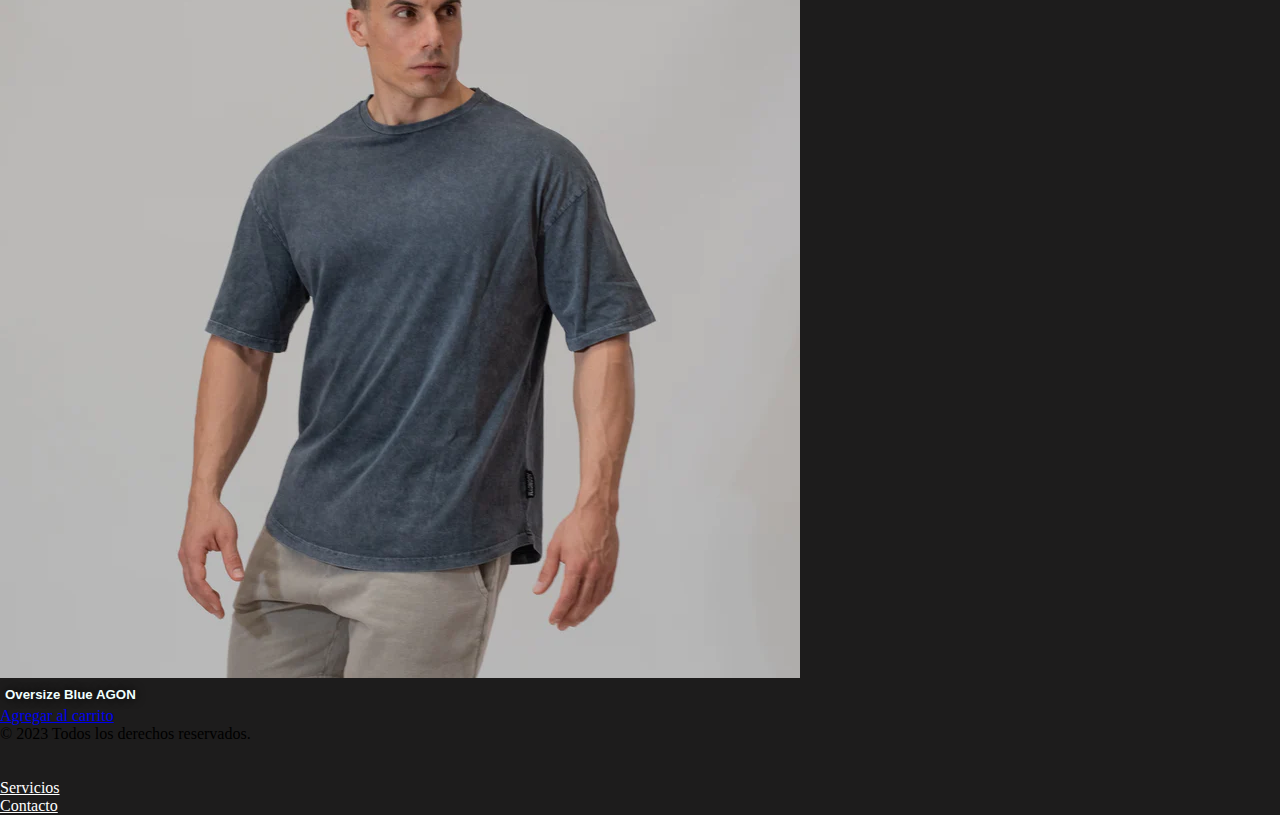
<file: pages/tienda.html>
<!DOCTYPE html>
<html lang="en">
<head>
    <meta charset="UTF-8">
    <link rel="stylesheet" href="https://cdn.jsdelivr.net/npm/bootstrap@4.6.2/dist/css/bootstrap.min.css" integrity="sha384-xOolHFLEh07PJGoPkLv1IbcEPTNtaed2xpHsD9ESMhqIYd0nLMwNLD69Npy4HI+N" crossorigin="anonymous">
    <link rel="stylesheet" href="https://cdnjs.cloudflare.com/ajax/libs/font-awesome/6.4.0/css/all.min.css" integrity="sha512-iecdLmaskl7CVkqkXNQ/ZH/XLlvWZOJyj7Yy7tcenmpD1ypASozpmT/E0iPtmFIB46ZmdtAc9eNBvH0H/ZpiBw==" crossorigin="anonymous" referrerpolicy="no-referrer" />
    <link rel="stylesheet" href="../estilos.css">
    <meta name="viewport" content="width=device-width, initial-scale=1.0">
    <title>La mejor ropa Fit </title>
    <link rel="shortcut icon" href="../Media/Favicom.png" type="image/x-icon">
    <meta name="descripcion" content="Tienda avocada a las personas con gusto por el gimnacio ">
</head>


<body class="body-h">
    
    <header>
        <nav class="navbar-w navbar navbar-expand-md navbar-dark">
          <a
            class="navbar-brand"
            style="color: rgb(255, 140, 98); text-shadow: 0 0 10px rgb(3, 3, 3)"
            href="#"
            >Gorilla <span class="logo">Gym</span></a
          >
  
          <button
            class="navbar-toggler"
            type="button"
            data-toggle="collapse"
            data-target="#collapsibleNavbar"
          >
            <span class="navbar-toggler-icon"></span>
          </button>
  
          <div class="minavbar collapse navbar-collapse" id="collapsibleNavbar">
            <ul class="navbar-nav">
              <li class="nav-item active">
                <a class="nav-link" href="../index.html">Home</a>
              </li>
              <li class="nav-item ">
                <a class="nav-link" href="./planes.html">Planes</a>
              </li>
              <li class="nav-item">
                <a class="nav-link" href="#">Tienda</a>
              </li>
              <li class="nav-item">
                <a class="nav-link " href="./teamfit.html">TeamFit</a>
              </li>
              <li class="nav-item">
                <a class="nav-link" href="./contactos.html">contactanos</a>
              </li>
            </ul>
          </div>
        </nav>
      </header>

      <div id="carouselExampleControls " class="carousel slide carr" data-ride="carousel">
        <div class="carousel-inner">
          <div class="carousel-item active">
            <img src="../Media/banner.webp" class="d-block w-100" alt="Ofertas Geniales">
          </div>
          <div class="carousel-item">
            <img src="../Media/banner 2.webp" class="d-block w-100" alt="Musculososas Para vos  ">
          </div>
          
        </div>
       <button class="carousel-control-prev" type="button" data-target="#carouselExampleControls" data-slide="prev">
          <span class="carousel-control-prev-icon" aria-hidden="true"></span>
          <span class="sr-only">Previous</span>
        </button>
        <button class="carousel-control-next" type="button" data-target="#carouselExampleControls" data-slide="next">
          <span class="carousel-control-next-icon" aria-hidden="true"></span>
          <span class="sr-only">Next</span>
        </button>
      </div>

      
      
      <section class="py-5">
        <div class="container">
          <div class="row">
            <div class="col-md-4 mb-4">
              <div class="card">
                <img src="../Media/ropa 1.webp"card-img-top" alt="Oversize Black AGON">
                <div class="card-body">
                  <h5 class="card-title resalt subtitulos">Oversize Black AGON</h5>
                  
                  <a href="#" class="btn btn-primary">Agregar al carrito</a>
                </div>
              </div>
            </div>
            <div class="col-md-4 mb-4">
              <div class="card">
                <img src="../Media/ropa 2.webp" class="card-img-top" alt="Oversize Beige AGON">
                <div class="card-body">
                  <h5 class="card-title subtitulos resalt">Oversize Beige AGON</h5>
                  
                  <a href="#" class="btn btn-primary">Agregar al carrito</a>
                </div>
              </div>
            </div>
            <div class="col-md-4 mb-4">
              <div class="card">
                <img src="../Media/roap3.webp" class="card-img-top" alt="Oversize Blue AGON">
                <div class="card-body">
                  <h5 class="card-title subtitulos resalt">Oversize Blue AGON</h5>
                  
                  <a href="#" class="btn btn-primary">Agregar al carrito</a>
                </div>
              </div>
            </div>
          </div>
        </div>
      </section>

      <footer class="footer">
        <div class="container">
          <div class="row">
            
            <div class="col-md-6 empre">
              <p>&copy; 2023 Todos los derechos reservados.</p>
            </div>
            <div class="col-md-6 empre">
              <ul class="list-inline text-md-end">
               
                <li class="list-inline-item"><a href="#"><i class="fa-brands fa-instagram"></i></a></li>
  
                <li class="list-inline-item">
                  <a href="#">
                  <i class="fa-brands fa-whatsapp"></i>
                </a>
              </li>
  
                <li class="list-inline-item "><a href="#" style="color: white;">Servicios</a></li>
                <li class="list-inline-item"><a href="./contactos.html" style="color: white;">Contacto</a></li>
              </ul>
            </div>
          </div>
        </div>
      </footer>

      <a href="#" class="whatsapp-button">
        <i class="fa-brands fa-whatsapp fa-lg"></i>
      </a>
      










    
    
    
    
    
    
    
    
    
    
    
    
    
    
    
    
    
    
    
    
    
    
    
    
    
    
    <script src="https://cdn.jsdelivr.net/npm/jquery@3.5.1/dist/jquery.slim.min.js" integrity="sha384-DfXdz2htPH0lsSSs5nCTpuj/zy4C+OGpamoFVy38MVBnE+IbbVYUew+OrCXaRkfj" crossorigin="anonymous"></script>
    <script src="https://cdn.jsdelivr.net/npm/bootstrap@4.6.2/dist/js/bootstrap.bundle.min.js" integrity="sha384-Fy6S3B9q64WdZWQUiU+q4/2Lc9npb8tCaSX9FK7E8HnRr0Jz8D6OP9dO5Vg3Q9ct" crossorigin="anonymous"></script>








</body>


</html>
</file>
<file: estilos.css>
* {
  margin: 0;
  padding: 0;
  box-sizing: border-box;
}

@import url("https://fonts.googleapis.com/css2?family=Geologica:wght@500&family=Rubik:ital@1&display=swap");

.body-h {
  background-color: rgb(29, 28, 28);
}

.selec::selection {
  background-color: coral;
  color: white;
}

.logo {
  color: azure;
  font-size: 20px;
  font-family: "Geologica", sans-serif;
  text-shadow: 0 0 5px black;
}

.resalt:hover {
  text-shadow: 0 0 5px white;
}

.minavbar a:hover {
  text-shadow: 0 0 5px;
  font-size: 20px;
  transition: 0.3s;
  padding: 5px;
}

.navbar-w {
  background-color: rgb(71, 68, 68);
}

main {
  background-image: url(./Media/miain.jpg);
  background-position: center;
  background-size: cover;
  padding: 15px;
  text-align: center;
  padding: 150px;
}

.fondo {
  background-color: rgba(0, 0, 0, 0.548);
  padding: 20px;
}

.texto {
  font-family: "Rubik", sans-serif;
  color: coral;
  text-shadow: 0 0 5px;
}

.subtitulos {
  color: azure;
  text-shadow: 0 0 10px black;
  font-family: "Geologica", sans-serif;
  padding: 5px;
}

.sobremi h4 {
  color: coral;
  margin-bottom: 30px;
}

.botonesmi {
  text-decoration: none;
  color: rgb(214, 211, 211);
  font-family: "Geologica", sans-serif;
  background-color: rgb(214, 107, 68);
  padding: 5px;
  border-radius: 15px;
  font-weight: bold;
  padding: 5px 10px;
}

.botonesmi:hover {
  background-color: rgb(17, 16, 15);
  transition: 0.5s;
  color: white;
  text-decoration: none;
}

.container-half {
  display: flex;
  flex-wrap: wrap;
  background-color: rgba(0, 0, 0, 0.425);
  width: 100%;
  border: solid 2px rgba(187, 183, 180, 0.164);
  margin-top: 10px;
  
}

.container-half div {
  flex: 1;
  padding: 10px;

  
}

@media (max-width: 767px) {
  .container-half div {
    flex: 100%;
   
  }
}

.whatsapp-button {
  position: fixed;
  bottom: 20px;
  right: 20px;
  background-color: #25d366;
  color: #fff;
  text-decoration: none;
  padding: 8px;
  border-radius: 50%;
  z-index: 99;
  font-size: 20px;
}

.whatsapp-button:hover {
  background-color: #128c7e;
  transform: scale(1.3);
  transition: 0.5s;
  color: azure;
}

/*pagina de contactos */
.contactosbody {
  font-family: Arial, sans-serif;
  background-color: rgb(29, 28, 28);
  padding: 20px;
  height: 600px;
}

.container-c {
  max-width: 400px;
  margin: 0 auto;
  background-color: rgba(82, 77, 77, 0.281);
  padding: 20px;
  border-radius: 5px;
  box-shadow: 0 2px 5px rgba(0, 0, 0, 0.1);
}

.form-group-c {
  margin-bottom: 20px;
  color: coral;
}

label {
  display: block;
  font-weight: bold;
}

input[type="text"],
input[type="email"],
textarea {
  width: 100%;
  padding: 10px;
  border: 1px solid #ccc;
  border-radius: 4px;
  box-sizing: border-box;
}

button.btn-c {
  display: block;
  width: 100%;
  padding: 10px;
  font-size: 16px;
  background-color: coral;
  color: black;
  border: none;
  border-radius: 4px;
  cursor: pointer;
}

button.btn-c:hover {
  background-color: white;
  transform: scale(1);
  transition: 0.2s;
  border: solid 2px black;
}

/* Fin de pagina de contactos  */

.body-planes {
  background-color: rgb(29, 28, 28);
  width: 100%;
  height: 600px;
  gap: 30px;
  
}

.plan {
  height: 500px;
  width: 150px;
  background-color: rgba(0, 0, 0, 0.425);
  border: solid 1px;
  text-align: center;
}
</file>
